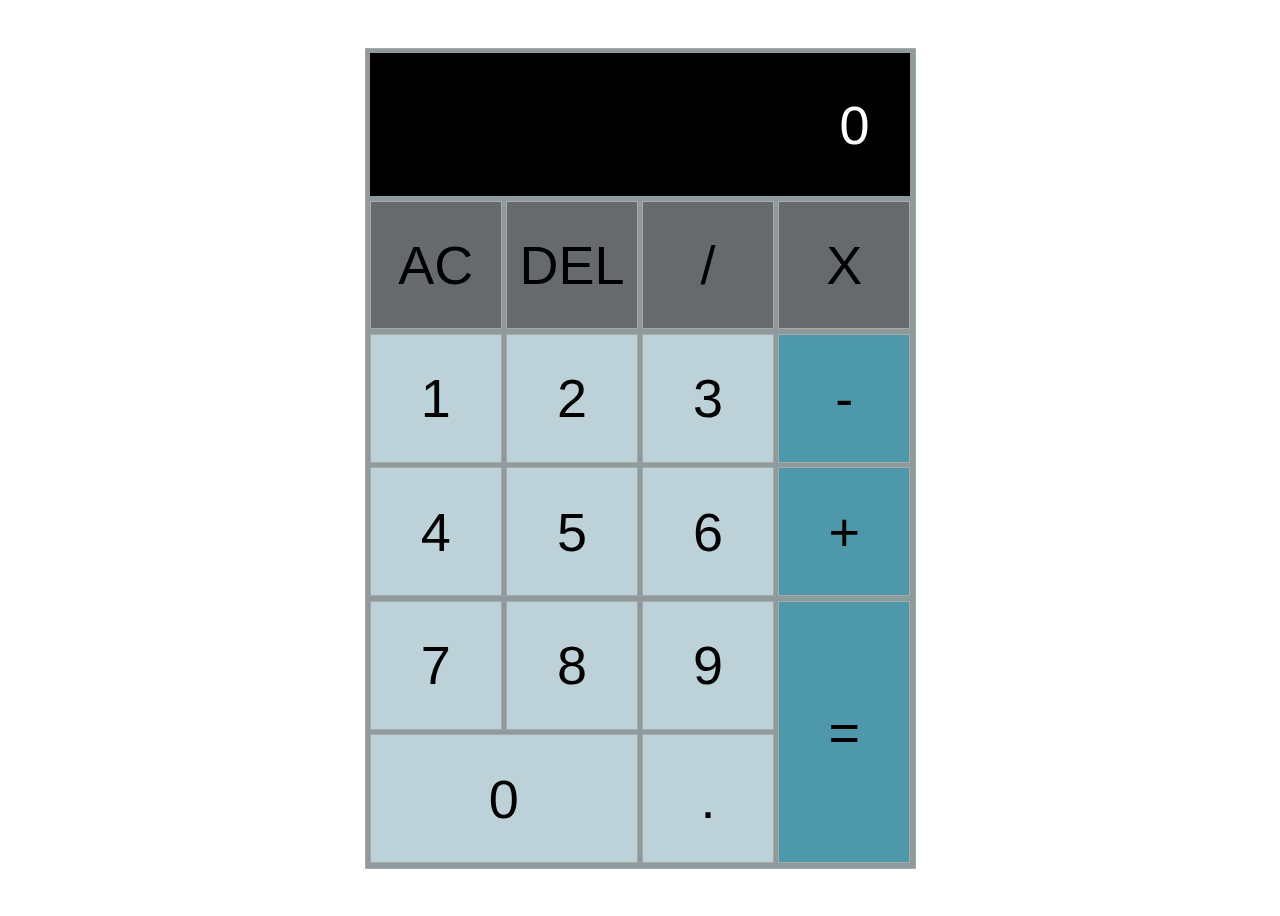
<file: calculator/index.html>
<!DOCTYPE html>
<html lang="en">
<head>
    <meta charset="UTF-8">
    <meta name="viewport" content="width=device-width, initial-scale=1.0">
    <title>My awesome Calculator</title>
    <link rel="stylesheet" href="./calculator.css">
</head>
<body>
    <div class="calculatorContainer">
        <div class="screen">0</div>
        <button class="ac allClear">AC</button>
        <button class="del allClear">DEL</button>
        <button class="divide operator">/</button>
        <button class="multiply operator">X</button>
        <button class="one number">1</button>
        <button class="two number">2</button>
        <button class="three number">3</button>
        <button class="minus operator">-</button>
        <button class="four number">4</button>
        <button class="five number">5</button>
        <button class="six number">6</button>
        <button class="plus operator">+</button>
        <button class="seven number">7</button>
        <button class="eight number">8</button>
        <button class="nine number">9</button>
        <button class="sum operator">=</button>
        <button class="zero number">0</button>
        <button class="dot decimal">.</button>
    </div>
</body>
<script src="./calculator-app.js"></script>
</html>
</file>
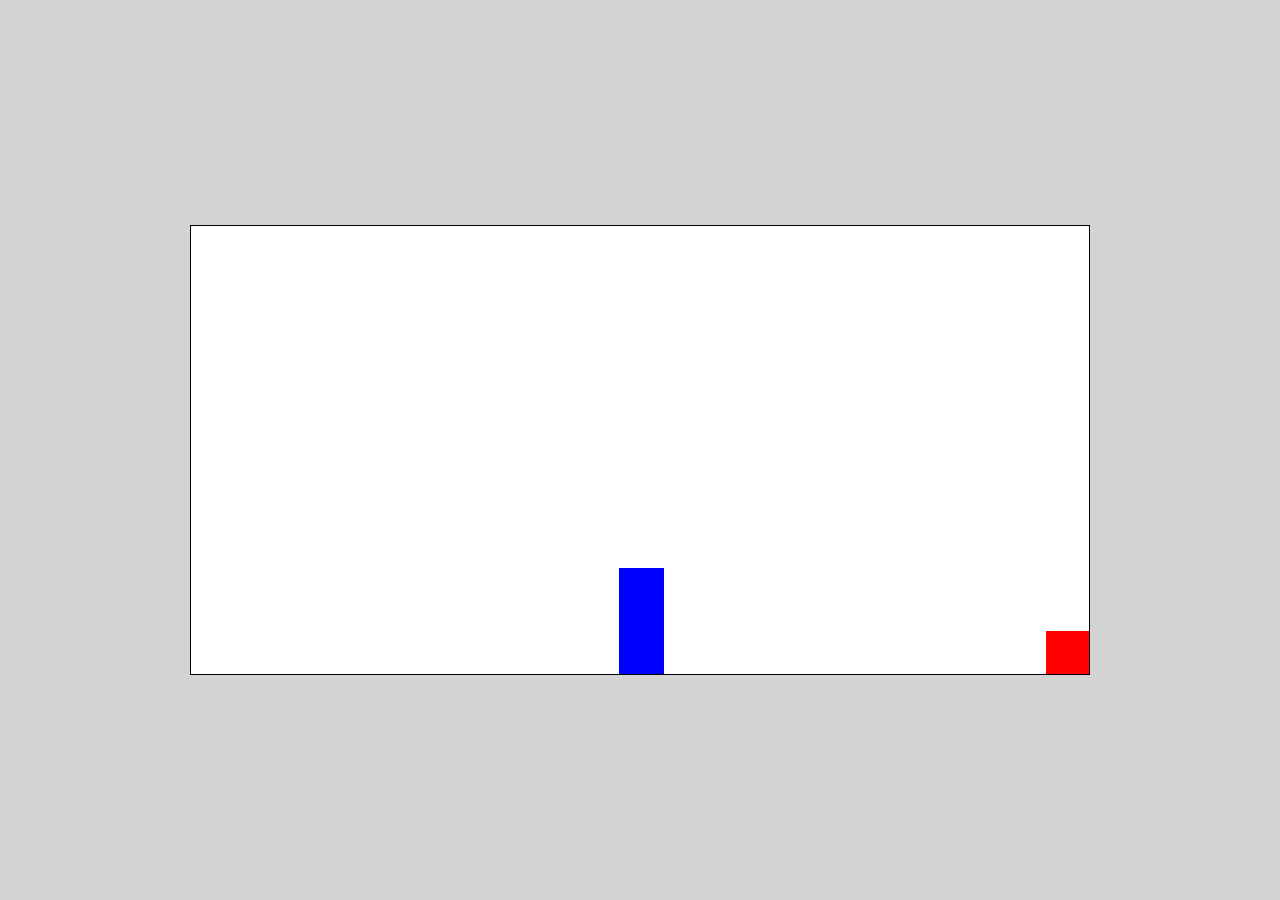
<file: easy-jumping-game/index.html>
<!DOCTYPE html>
<html lang="en">
<head>
    <meta charset="UTF-8">
    <meta name="viewport" content="width=device-width, initial-scale=1.0">
    <title>Jump!</title>
    <link rel="stylesheet" href="./styles.css">
</head>
<body>
    <div class="game">
        <div class="hero"></div>
        <div class="obstacle"></div>
    </div>
</body>
<script src="./game.js"></script>
</html>
</file>
<file: calculator/calculator.css>
body{
    box-sizing: border-box;
    display: flex;
    justify-content: center;
    align-items: center;
    height: 100vh;
    text-decoration: none;
}

.calculatorContainer{
    display: grid;
    width: 60vmin;
    height: 90vmin;
    grid-template-columns: repeat(4, 1fr);
    grid-template-rows: repeat(6, 1fr);
    background-color: #8F9A9C;
    gap: 0.5vmin;
    padding: 0.5vmin;
    border: solid darkgray 0.05vmin;
    font-size: 6vmin;
    font-family: Arial, Helvetica, sans-serif;
}

.screen{
    grid-area: 1 / 5 / 2 / 1;
    background-color: black;
    color: white;
    text-align: end;
    padding: 4.5vmin;
}

button{
    font-size: 6vmin;
    font-family: Arial, Helvetica, sans-serif;
    border: solid darkgray 0.05vmin;
    background-color: #BDD1D8;
}

.sum{
    grid-area: 5 / 5 / 7 / 4;
}

.zero{
    grid-area: 6 / 3 / 7 /1;
}

.ac , .del, .divide, .multiply, .plus, .minus, .sum{
    background-color: #666A6C;
}

.plus, .minus, .sum{
    background-color: #4D99AB ;
}
</file>
<file: easy-jumping-game/styles.css>
*{
    box-sizing: border-box;
    margin: 0;
}

body{
    width: 100%;
    height: 100vh;
    display: flex;
    justify-content: center;
    align-items: center;
    background-color: lightgray
}

.game{
    width: 100vmin;
    height: 50vmin;
    border: 1px solid black;
    background-color: white;
    overflow: hidden;
    cursor: pointer;
}

.hero{
    width: 5vmin;
    height: 12vmin;
    background-color: blue;
    position: relative;
    top: 38vmin;
    left: 47.5vmin;
    /* animation: jump 500ms; */
}
@keyframes jump{
    0%{top: 38vmin}
    30%{top: 25vmin}
    70%{top: 25vmin}
    100%{top: 38vmin}
}

.animate{
    animation: jump 500ms;
}

.obstacle{
    width: 5vmin;
    height: 5vmin;
    background-color: red;
    position: relative;
    top: 33vmin;
    left: 95vmin;
    animation: block 1s infinite linear;
}

@keyframes block{
    0%{left: 95vmin;}
    100%{left: -5vmin}
}
</file>
